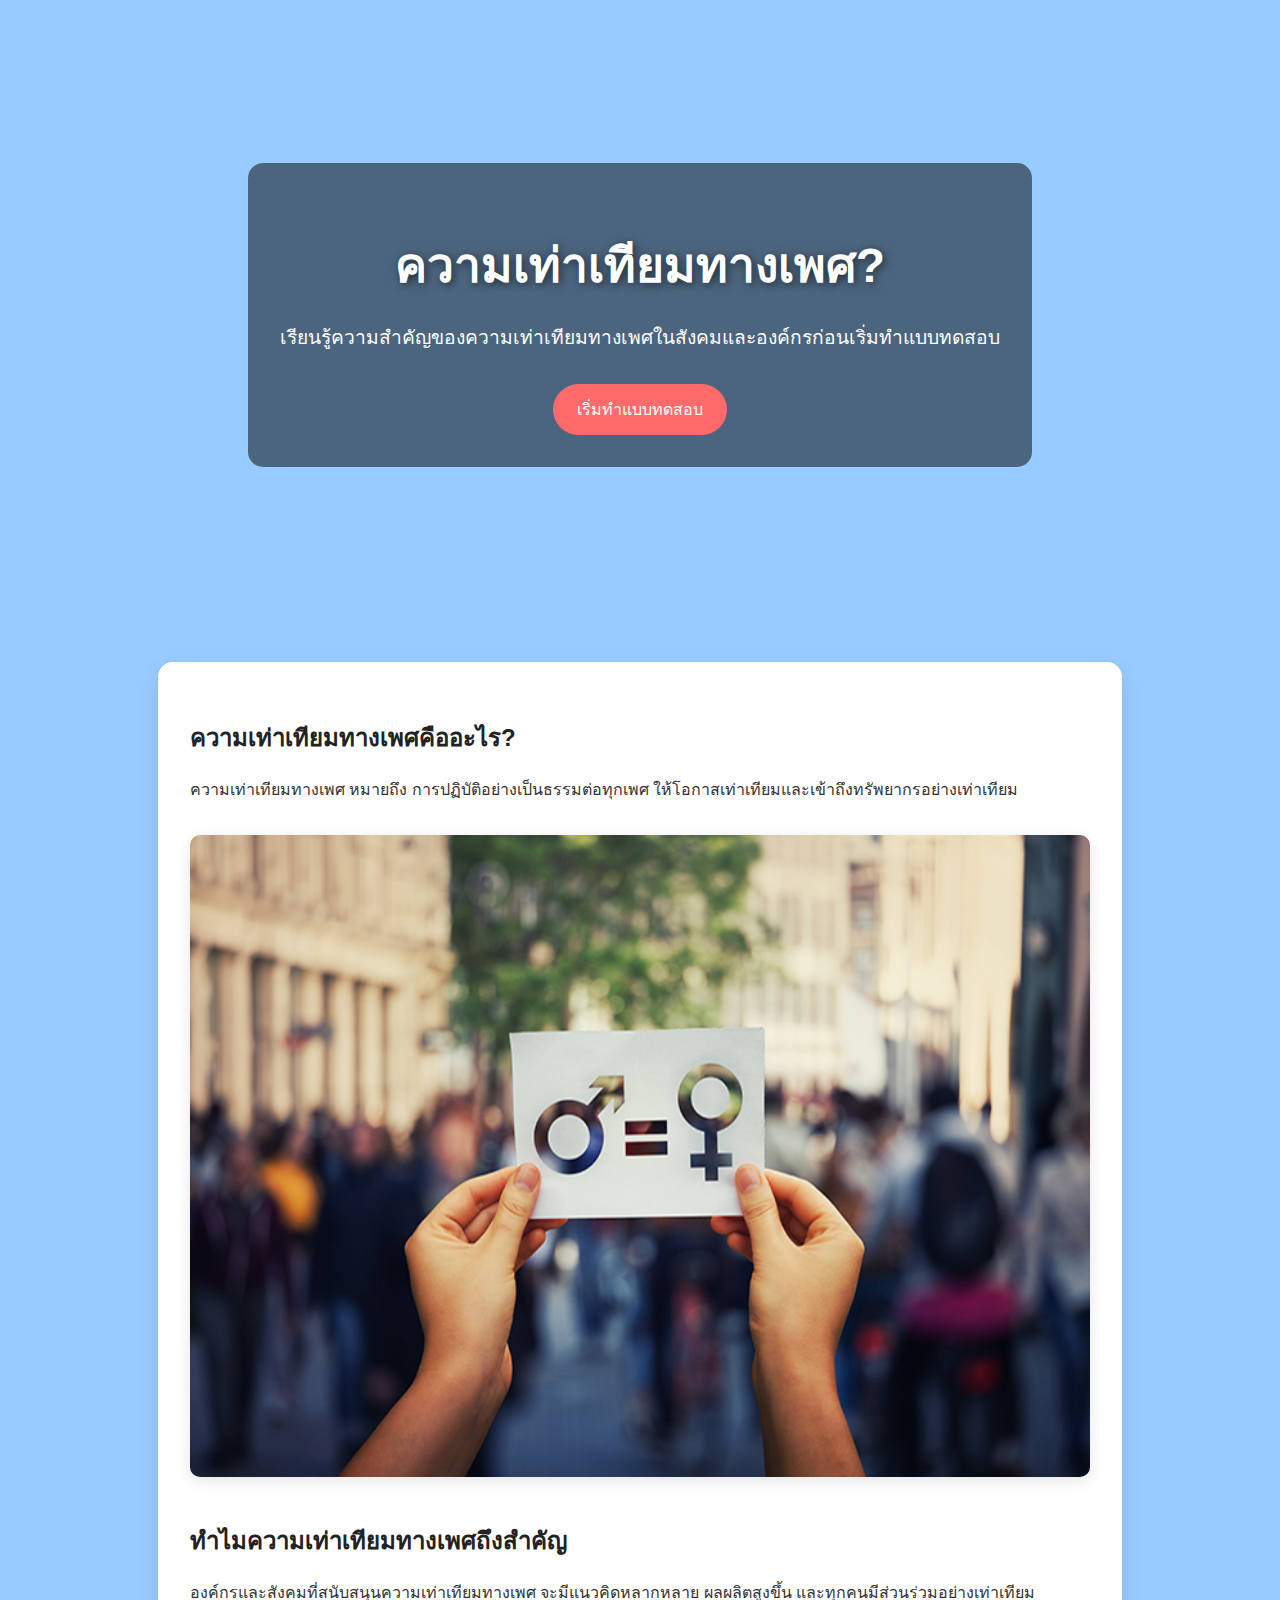
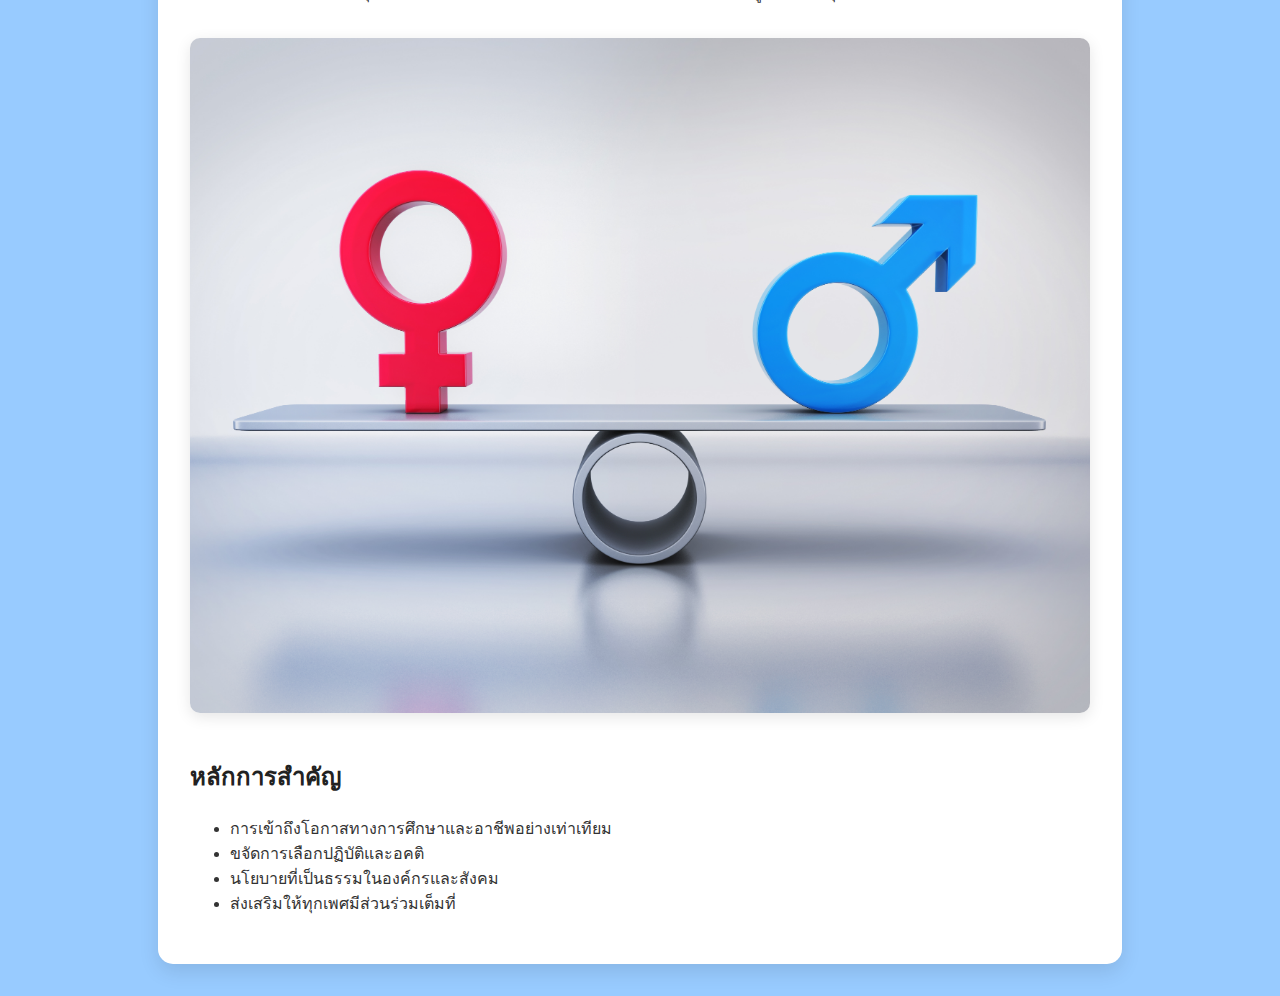
<file: Index.html>
<!DOCTYPE html>
<html lang="th">
<head>
  <meta charset="UTF-8">
  <meta name="viewport" content="width=device-width, initial-scale=1.0">
  <title>Gender Equity Learning</title>
  <link rel="stylesheet" href="Essential/css/style index.css">
</head>
<body>

  <header class="hero">
    <div class="overlay">
      <h1>ความเท่าเทียมทางเพศ?</h1>
      <p>เรียนรู้ความสำคัญของความเท่าเทียมทางเพศในสังคมและองค์กรก่อนเริ่มทำแบบทดสอบ</p>
      <button id="start-quiz">เริ่มทำแบบทดสอบ</button>
    </div>
  </header>

  <section class="content">
    <div class="container">
      <h2>ความเท่าเทียมทางเพศคืออะไร?</h2>
      <p>ความเท่าเทียมทางเพศ หมายถึง การปฏิบัติอย่างเป็นธรรมต่อทุกเพศ ให้โอกาสเท่าเทียมและเข้าถึงทรัพยากรอย่างเท่าเทียม</p>
      <img src="Essential/css/Pic 1.jpg" alt="Gender Equity" class="content-img">

      <h2>ทำไมความเท่าเทียมทางเพศถึงสำคัญ</h2>
      <p>องค์กรและสังคมที่สนับสนุนความเท่าเทียมทางเพศ จะมีแนวคิดหลากหลาย ผลผลิตสูงขึ้น และทุกคนมีส่วนร่วมอย่างเท่าเทียม</p>
      <img src="Essential/css/Pic 2.jpg" alt="Equality" class="content-img">

      <h2>หลักการสำคัญ</h2>
      <ul>
        <li>การเข้าถึงโอกาสทางการศึกษาและอาชีพอย่างเท่าเทียม</li>
        <li>ขจัดการเลือกปฏิบัติและอคติ</li>
        <li>นโยบายที่เป็นธรรมในองค์กรและสังคม</li>
        <li>ส่งเสริมให้ทุกเพศมีส่วนร่วมเต็มที่</li>
      </ul>
    </div>
  </section>

  <script src="Essential/js/script index.js"></script>
</body>
</html>
</file>
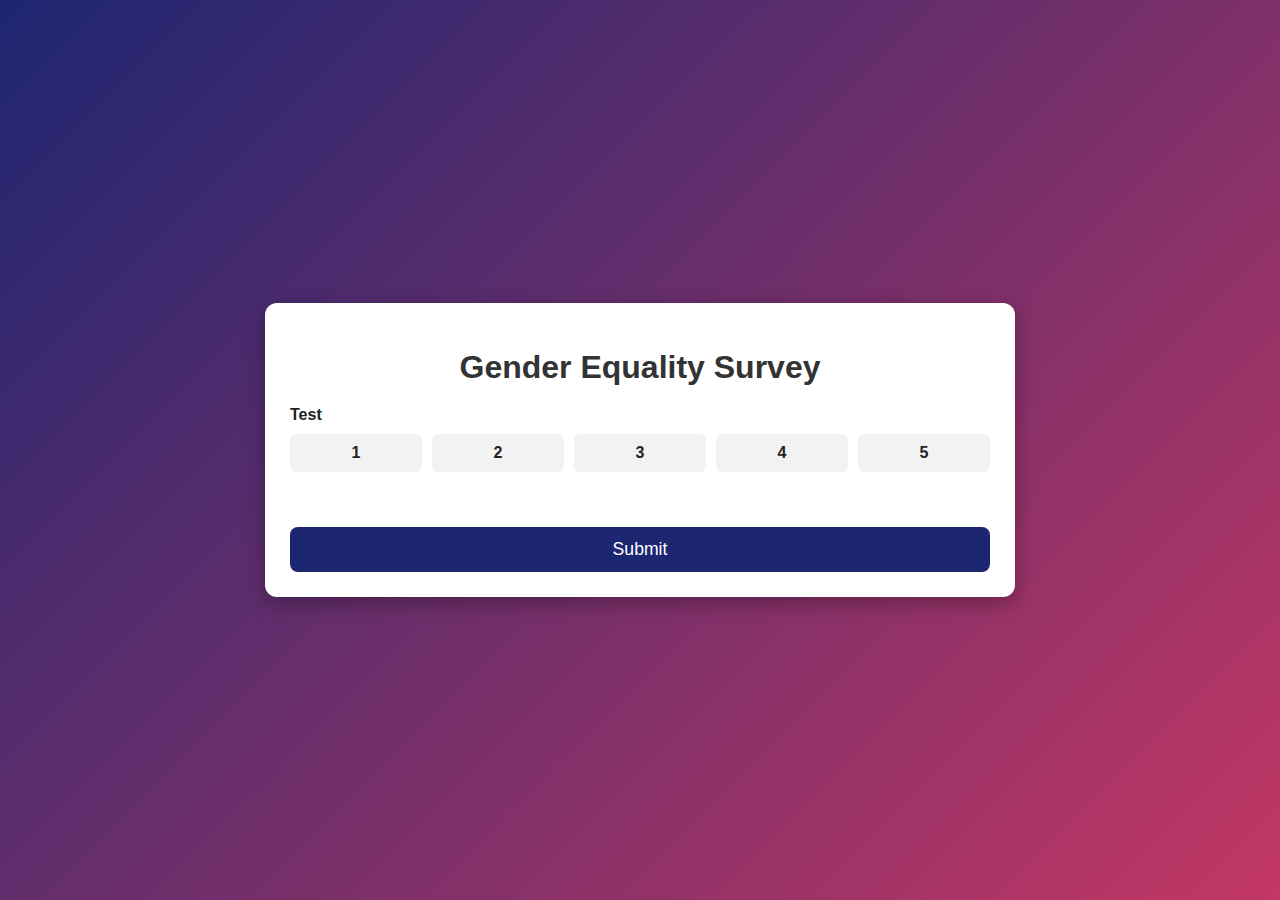
<file: Human Relations/index.html>
<!DOCTYPE html>
<html lang="en">
<head>
  <meta charset="UTF-8">
  <meta name="viewport" content="width=device-width, initial-scale=1.0">
  <title>Gender Equality Survey</title>
  <link rel="stylesheet" href="css/style.css">
</head>
<body>
  <div class="form-container">
    <h1>Gender Equality Survey</h1>

    <!-- Submit to Google Form without leaving page -->
    <form action="https://docs.google.com/forms/d/e/1FAIpQLSeTY5h2CJd-sohe0meDsaiI28dgGz3SG2dZJtmaZP4StexciQ/formResponse" method="POST" target="hidden_iframe">
      
      <!-- Question 1 -->
      <div class="question">
        <label>Test</label>
        <div class="scale">
          <input type="radio" id="q1-1" name="entry.1629103347" value="Test 1" required><label for="q1-1">1</label>
          <input type="radio" id="q1-2" name="entry.1629103347" value="Test 2"><label for="q1-2">2</label>
          <input type="radio" id="q1-3" name="entry.1629103347" value="Test 3"><label for="q1-3">3</label>
          <input type="radio" id="q1-4" name="entry.1629103347" value="Test 4"><label for="q1-4">4</label>
          <input type="radio" id="q1-5" name="entry.1629103347" value="Test 5"><label for="q1-5">5</label>
        </div>
      </div>

      <!-- Question 2 -->
      <!--<div class="question">
        <label>2. All employees are treated fairly regardless of gender.</label>
        <div class="scale">
          <input type="radio" id="q2-1" name="entry.XXXXXXX" value="Test 1" required><label for="q2-1">1</label>
          <input type="radio" id="q2-2" name="entry.XXXXXXX" value="Test 2"><label for="q2-2">2</label>
          <input type="radio" id="q2-3" name="entry.XXXXXXX" value="Test 3"><label for="q2-3">3</label>
          <input type="radio" id="q2-4" name="entry.XXXXXXX" value="Test 4"><label for="q2-4">4</label>
          <input type="radio" id="q2-5" name="entry.XXXXXXX" value="Test 5"><label for="q2-5">5</label>
        </div>
      </div>-->

      <!-- Repeat similar blocks for Q3–Q7 -->
      <!-- Replace entry IDs (XXXXXXX) with your actual form entry IDs -->

      <button type="submit" class="btn-submit">Submit</button>
    </form>

    <!-- Hidden iframe to prevent redirect -->
    <iframe name="hidden_iframe" style="display:none;"></iframe>
  </div>

  <script src="js/script.js"></script>
</body>
</html>
</file>
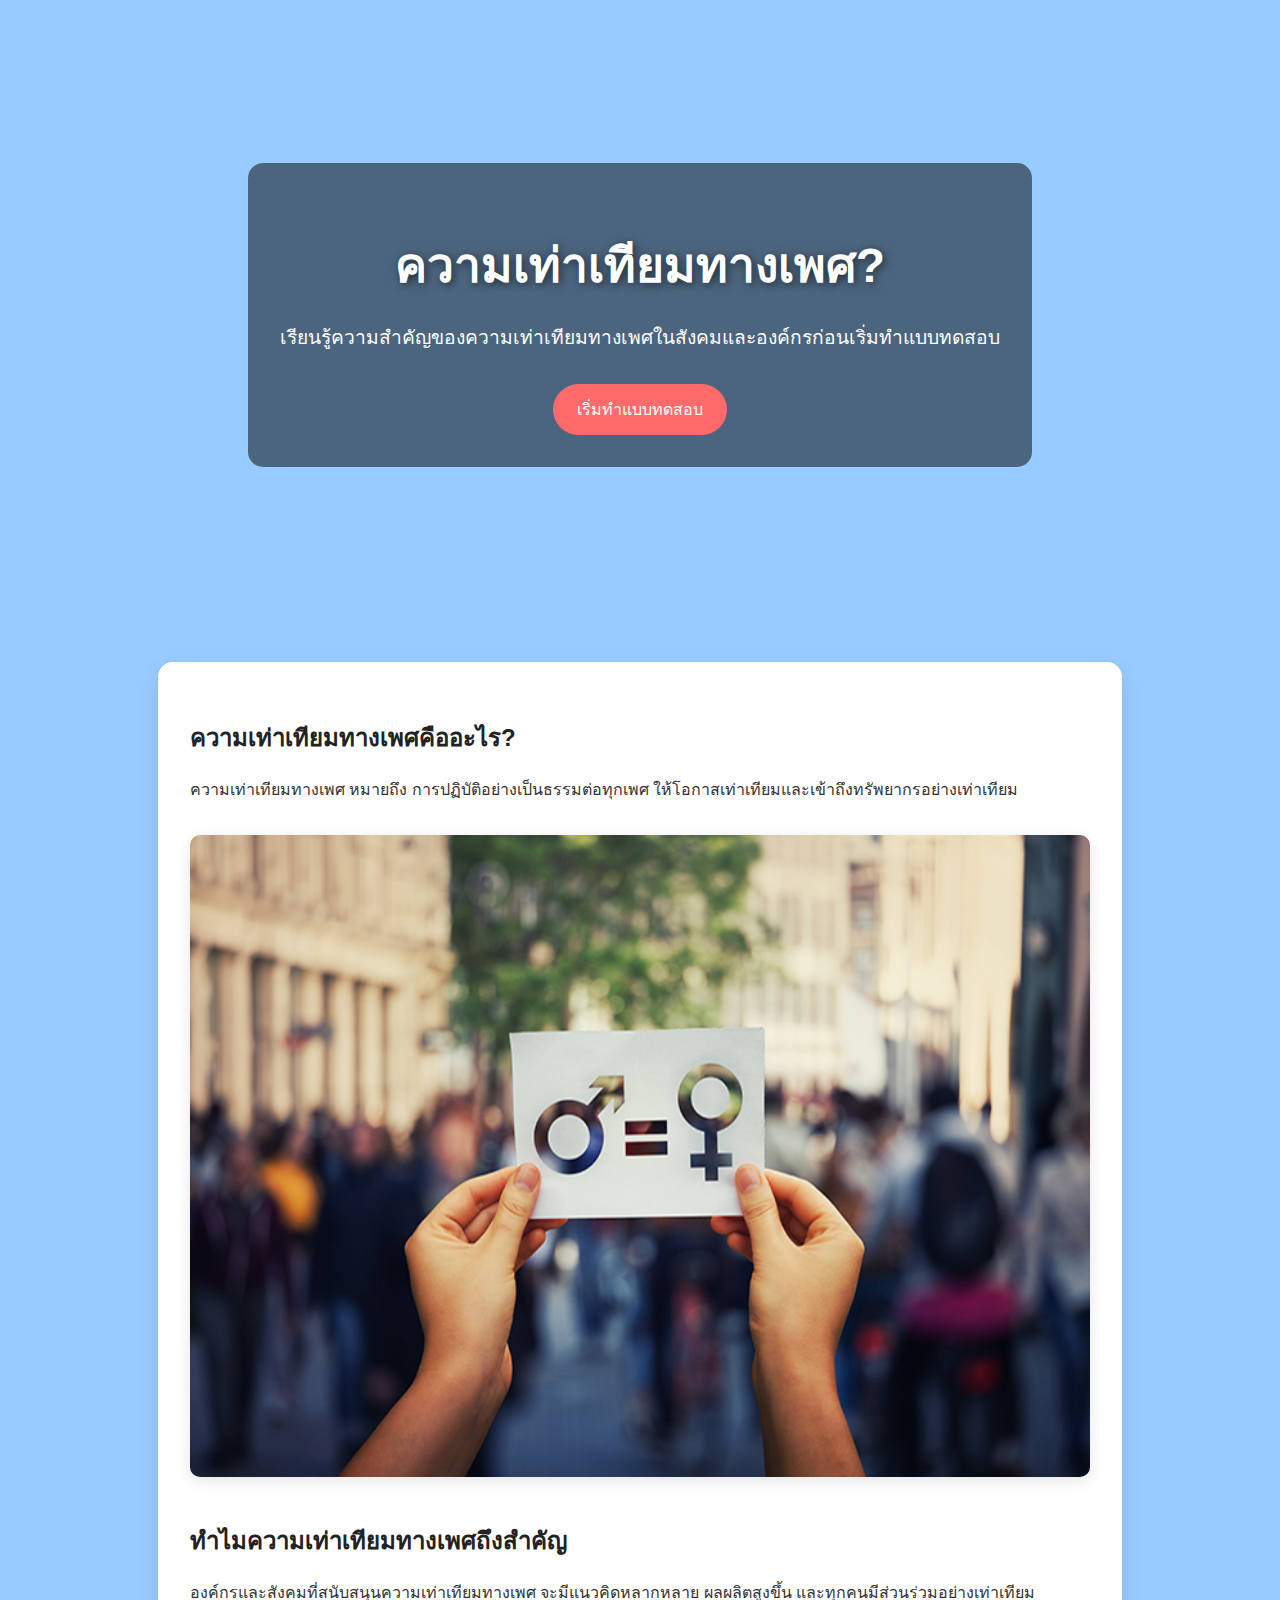
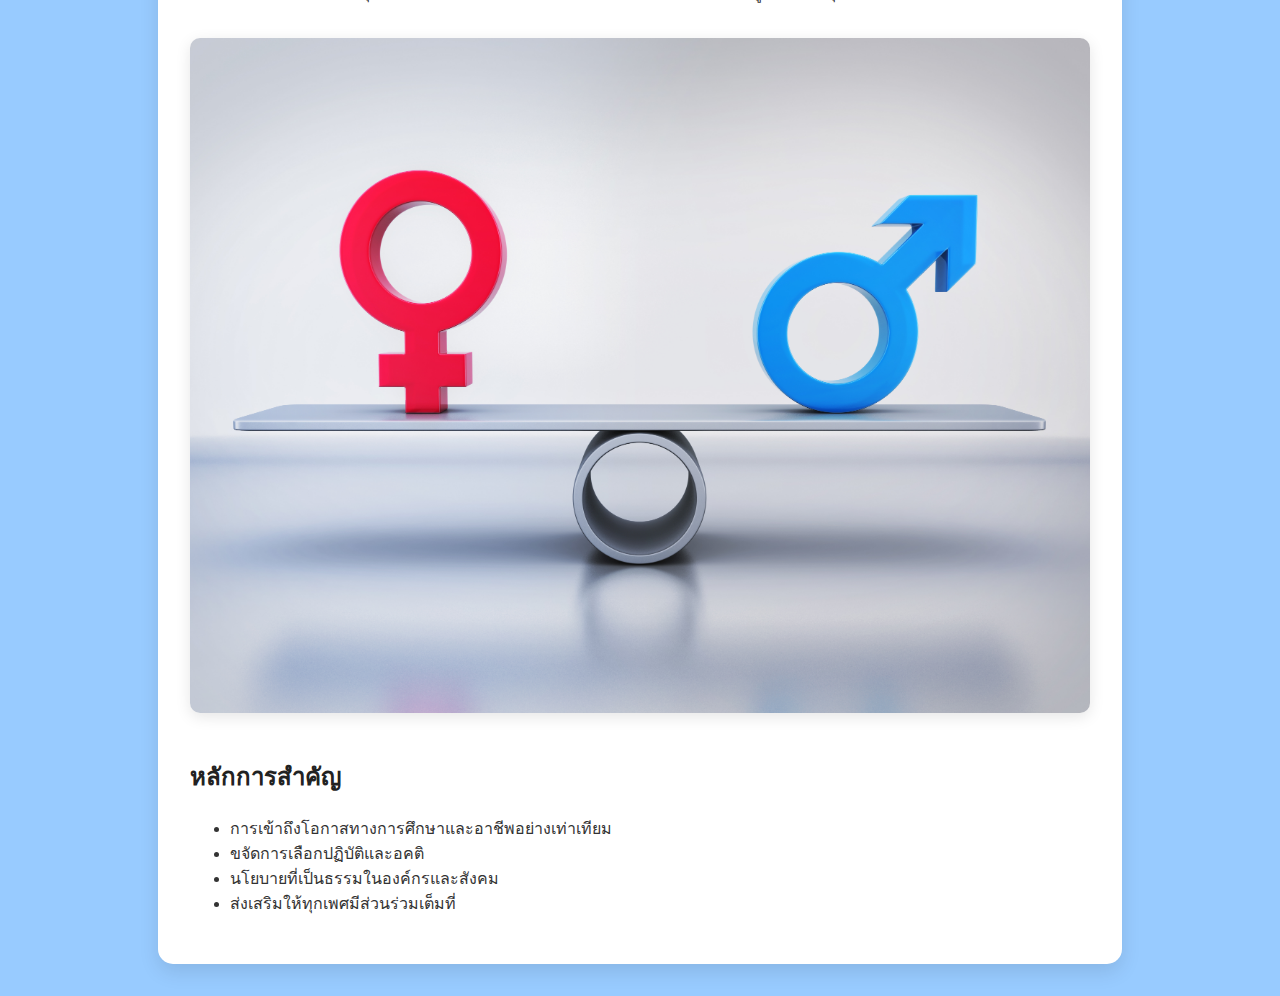
<file: Essential/Home.html>
<!DOCTYPE html>
<html lang="th">
<head>
  <meta charset="UTF-8">
  <meta name="viewport" content="width=device-width, initial-scale=1.0">
  <title>Gender Equity Learning</title>
  <link rel="stylesheet" href="css/style index.css">
</head>
<body>

  <header class="hero">
    <div class="overlay">
      <h1>ความเท่าเทียมทางเพศ?</h1>
      <p>เรียนรู้ความสำคัญของความเท่าเทียมทางเพศในสังคมและองค์กรก่อนเริ่มทำแบบทดสอบ</p>
      <button id="start-quiz">เริ่มทำแบบทดสอบ</button>
    </div>
  </header>

  <section class="content">
    <div class="container">
      <h2>ความเท่าเทียมทางเพศคืออะไร?</h2>
      <p>ความเท่าเทียมทางเพศ หมายถึง การปฏิบัติอย่างเป็นธรรมต่อทุกเพศ ให้โอกาสเท่าเทียมและเข้าถึงทรัพยากรอย่างเท่าเทียม</p>
      <img src="css/Pic 1.jpg" alt="Gender Equity" class="content-img">

      <h2>ทำไมความเท่าเทียมทางเพศถึงสำคัญ</h2>
      <p>องค์กรและสังคมที่สนับสนุนความเท่าเทียมทางเพศ จะมีแนวคิดหลากหลาย ผลผลิตสูงขึ้น และทุกคนมีส่วนร่วมอย่างเท่าเทียม</p>
      <img src="css/Pic 2.jpg" alt="Equality" class="content-img">

      <h2>หลักการสำคัญ</h2>
      <ul>
        <li>การเข้าถึงโอกาสทางการศึกษาและอาชีพอย่างเท่าเทียม</li>
        <li>ขจัดการเลือกปฏิบัติและอคติ</li>
        <li>นโยบายที่เป็นธรรมในองค์กรและสังคม</li>
        <li>ส่งเสริมให้ทุกเพศมีส่วนร่วมเต็มที่</li>
      </ul>
    </div>
  </section>

  <script src="js/script home.js"></script>
</body>
</html>
</file>
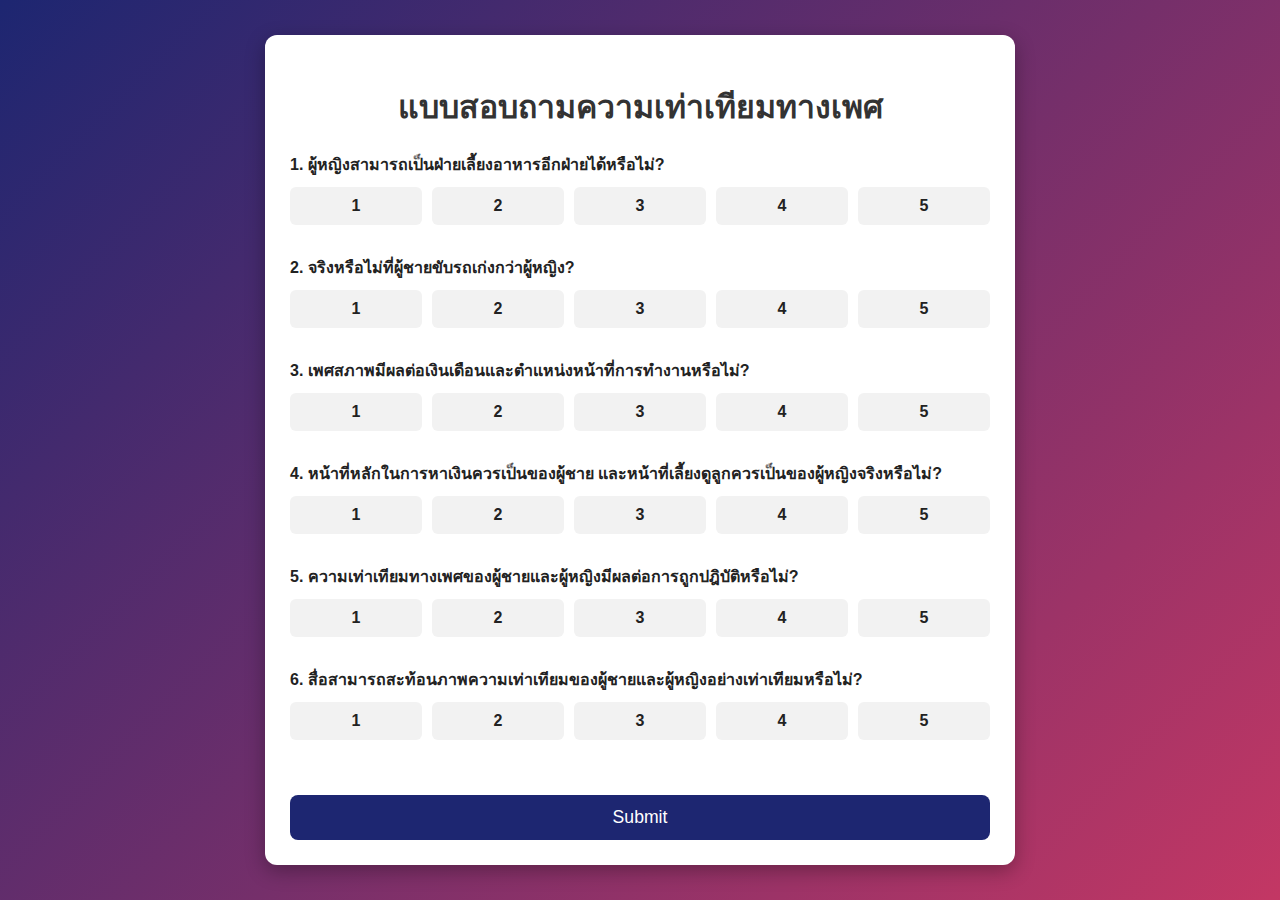
<file: Essential/Quiz.html>
<!DOCTYPE html>
<html lang="en">
<head>
  <meta charset="UTF-8">
  <meta name="viewport" content="width=device-width, initial-scale=1.0">
  <title>แบบสอบถามความเท่าเทียมทางเพศ</title>
  <link rel="stylesheet" href="css/style form.css">
  <link rel="stylesheet" href="css/popup.css">
</head>
<body>
  <div class="form-container">
    <h1>แบบสอบถามความเท่าเทียมทางเพศ</h1>

    <form id="surveyForm" action="https://docs.google.com/forms/d/e/1FAIpQLSfWskveesPWh7ElPagI9TL-xvo9HTNAsKnMkQQ3gOUgzF-cKg/formResponse" method="POST" target="hidden_iframe">
      
      <div class="question">
        <label>1. ผู้หญิงสามารถเป็นฝ่ายเลี้ยงอาหารอีกฝ่ายได้หรือไม่?</label>
        <div class="scale">
          <input type="radio" id="q1-1" name="entry.263131058" value="1" required><label for="q1-1">1</label>
          <input type="radio" id="q1-2" name="entry.263131058" value="2"><label for="q1-2">2</label>
          <input type="radio" id="q1-3" name="entry.263131058" value="3"><label for="q1-3">3</label>
          <input type="radio" id="q1-4" name="entry.263131058" value="4"><label for="q1-4">4</label>
          <input type="radio" id="q1-5" name="entry.263131058" value="5"><label for="q1-5">5</label>
        </div>
      </div>

      <div class="question">
        <label>2. จริงหรือไม่ที่ผู้ชายขับรถเก่งกว่าผู้หญิง?</label>
        <div class="scale">
          <input type="radio" id="q2-1" name="entry.1069854111" value="1" required><label for="q2-1">1</label>
          <input type="radio" id="q2-2" name="entry.1069854111" value="2"><label for="q2-2">2</label>
          <input type="radio" id="q2-3" name="entry.1069854111" value="3"><label for="q2-3">3</label>
          <input type="radio" id="q2-4" name="entry.1069854111" value="4"><label for="q2-4">4</label>
          <input type="radio" id="q2-5" name="entry.1069854111" value="5"><label for="q2-5">5</label>
        </div>
      </div>

      <div class="question">
        <label>3. เพศสภาพมีผลต่อเงินเดือนและตำแหน่งหน้าที่การทำงานหรือไม่?</label>
        <div class="scale">
          <input type="radio" id="q2-1" name="entry.1245709458" value="1" required><label for="q3-1">1</label>
          <input type="radio" id="q2-2" name="entry.1245709458" value="2"><label for="q3-2">2</label>
          <input type="radio" id="q2-3" name="entry.1245709458" value="3"><label for="q3-3">3</label>
          <input type="radio" id="q2-4" name="entry.1245709458" value="4"><label for="q3-4">4</label>
          <input type="radio" id="q2-5" name="entry.1245709458" value="5"><label for="q3-5">5</label>
        </div>
      </div>

      <div class="question">
        <label>4. หน้าที่หลักในการหาเงินควรเป็นของผู้ชาย และหน้าที่เลี้ยงดูลูกควรเป็นของผู้หญิงจริงหรือไม่?</label>
        <div class="scale">
          <input type="radio" id="q2-1" name="entry.1159457405" value="1" required><label for="q4-1">1</label>
          <input type="radio" id="q2-2" name="entry.1159457405" value="2"><label for="q4-2">2</label>
          <input type="radio" id="q2-3" name="entry.1159457405" value="3"><label for="q4-3">3</label>
          <input type="radio" id="q2-4" name="entry.1159457405" value="4"><label for="q4-4">4</label>
          <input type="radio" id="q2-5" name="entry.1159457405" value="5"><label for="q4-5">5</label>
        </div>
      </div>

      <div class="question">
        <label>5. ความเท่าเทียมทางเพศของผู้ชายและผู้หญิงมีผลต่อการถูกปฎิบัติหรือไม่?</label>
        <div class="scale">
          <input type="radio" id="q2-1" name="entry.1885649276" value="1" required><label for="q5-1">1</label>
          <input type="radio" id="q2-2" name="entry.1885649276" value="2"><label for="q5-2">2</label>
          <input type="radio" id="q2-3" name="entry.1885649276" value="3"><label for="q5-3">3</label>
          <input type="radio" id="q2-4" name="entry.1885649276" value="4"><label for="q5-4">4</label>
          <input type="radio" id="q2-5" name="entry.1885649276" value="5"><label for="q5-5">5</label>
        </div>
      </div>

      <div class="question">
        <label>6. สื่อสามารถสะท้อนภาพความเท่าเทียมของผู้ชายและผู้หญิงอย่างเท่าเทียมหรือไม่?</label>
        <div class="scale">
          <input type="radio" id="q2-1" name="entry.1881161447" value="1" required><label for="q6-1">1</label>
          <input type="radio" id="q2-2" name="entry.1881161447" value="2"><label for="q6-2">2</label>
          <input type="radio" id="q2-3" name="entry.1881161447" value="3"><label for="q6-3">3</label>
          <input type="radio" id="q2-4" name="entry.1881161447" value="4"><label for="q6-4">4</label>
          <input type="radio" id="q2-5" name="entry.1881161447" value="5"><label for="q6-5">5</label>
        </div>
      </div>
      <button type="submit" class="btn-submit">Submit</button>
    </form>
    

    <div class="popup" id="thankyouPopup">
      <div class="popup-content">
        <h2>ขอบคุณสำหรับการตอบแบบสอบถาม!</h2>
        <a href="Home.html">กลับไปหน้าแรก</a>
      </div>
    </div>

    <iframe name="hidden_iframe" style="display:none;"></iframe>
  </div>

  <script src="js/script form.js"></script>
</body>
</html>
</file>
<file: Essential/css/style index.css>
body {
  font-family: 'Segoe UI', Tahoma, Geneva, Verdana, sans-serif;
  margin: 0;
  padding: 0;
  background: #98cbff;
  color: #333;
}

.hero {
  position: relative;
  height: 70vh;
  background: url('') center/cover no-repeat;
  display: flex;
  align-items: center;
  justify-content: center;
  text-align: center;
  color: #fff;
}

.hero .overlay {
  background-color: rgba(0,0,0,0.5);
  padding: 2rem;
  border-radius: 15px;
  animation: fadeIn 1s ease-in-out;
}

.hero h1 {
  font-size: 3rem;
  margin-bottom: 1rem;
  text-shadow: 2px 2px 10px rgba(0,0,0,0.6);
}

.hero p {
  font-size: 1.2rem;
  margin-bottom: 2rem;
}

.hero button {
  padding: 0.8rem 1.5rem;
  font-size: 1rem;
  background: #ff6b6b;
  border: none;
  border-radius: 50px;
  color: #fff;
  cursor: pointer;
  transition: 0.3s;
}

.hero button:hover {
  background: #ff4757;
  transform: scale(1.05);
}

.content {
  max-width: 900px;
  margin: 2rem auto;
  padding: 2rem;
  background: #fff;
  border-radius: 15px;
  box-shadow: 0 8px 20px rgba(0,0,0,0.1);
}

.content h2 {
  color: #222;
  margin-top: 1.5rem;
}

.content p {
  line-height: 1.6;
}

.content-img {
  width: 100%;
  margin: 1rem 0;
  border-radius: 10px;
  box-shadow: 0 4px 15px rgba(0,0,0,0.1);
}

@keyframes fadeIn {
  from {opacity: 0; transform: translateY(-20px);}
  to {opacity: 1; transform: translateY(0);}
}
</file>
<file: Human Relations/css/style.css>
body {
  font-family: Arial, sans-serif;
  background: linear-gradient(135deg, #1d2671, #c33764);
  margin: 0;
  padding: 0;
  display: flex;
  justify-content: center;
  align-items: center;
  min-height: 100vh;
}
.form-container {
  background: #fff;
  border-radius: 12px;
  box-shadow: 0 6px 20px rgba(0,0,0,0.3);
  padding: 25px;
  max-width: 700px;
  width: 95%;
}
h1 {
  text-align: center;
  color: #333;
  margin-bottom: 20px;
}
.question {
  margin: 20px 0;
}
.question label {
  font-weight: bold;
  display: block;
  margin-bottom: 10px;
  color: #222;
}
.scale {
  display: flex;
  justify-content: space-between;
  gap: 10px;
}
.scale label {
  flex: 1;
  text-align: center;
  background: #f2f2f2;
  padding: 10px;
  border-radius: 6px;
  cursor: pointer;
  transition: background 0.2s;
}
.scale input[type="radio"] {
  display: none;
}
.scale input[type="radio"]:checked + label {
  background: #c33764;
  color: white;
  font-weight: bold;
}
.btn-submit {
  margin-top: 25px;
  width: 100%;
  padding: 12px;
  border: none;
  border-radius: 8px;
  font-size: 1.1rem;
  color: white;
  background: #1d2671;
  cursor: pointer;
  transition: background 0.3s;
}
.btn-submit:hover {
  background: #11194d;
}
</file>
<file: Essential/css/style form.css>
body {
  font-family: Arial, sans-serif;
  background: linear-gradient(135deg, #1d2671, #c33764);
  margin: 0;
  padding: 0;
  display: flex;
  justify-content: center;
  align-items: center;
  min-height: 100vh;
}
.form-container {
  background: #fff;
  border-radius: 12px;
  box-shadow: 0 6px 20px rgba(0,0,0,0.3);
  padding: 25px;
  max-width: 700px;
  width: 95%;
}
h1 {
  text-align: center;
  color: #333;
  margin-bottom: 20px;
}
h2 {
  text-align: center;
  color: #333;
  margin-bottom: 20px;
}
.question {
  margin: 20px 0;
}
.question label {
  font-weight: bold;
  display: block;
  margin-bottom: 10px;
  color: #222;
}
.scale {
  display: flex;
  justify-content: space-between;
  gap: 10px;
}
.scale label {
  flex: 1;
  text-align: center;
  background: #f2f2f2;
  padding: 10px;
  border-radius: 6px;
  cursor: pointer;
  transition: background 0.2s;
}
.scale input[type="radio"] {
  display: none;
}
.scale input[type="radio"]:checked + label {
  background: #c33764;
  color: white;
  font-weight: bold;
}
.btn-submit {
  margin-top: 25px;
  width: 100%;
  padding: 12px;
  border: none;
  border-radius: 8px;
  font-size: 1.1rem;
  color: white;
  background: #1d2671;
  cursor: pointer;
  transition: background 0.3s;
}
.btn-submit:hover {
  background: #11194d;
}
</file>
<file: Essential/css/popup.css>
.popup {
  display: none;
  position: fixed;
  top: 0;
  left: 0;
  width: 100%;
  height: 100%;
  background-color: rgba(0,0,0,0.6);
  justify-content: center;
  align-items: center;
  z-index: 1000;
}

.popup-content {
  background: #fff;
  padding: 30px;
  border-radius: 12px;
  text-align: center;
  max-width: 400px;
  width: 90%;
  box-shadow: 0 6px 20px rgba(0,0,0,0.3);
}

.popup-content a {
  display: inline-block;
  margin-top: 15px;
  padding: 10px 20px;
  background: #1d2671;
  color: white;
  text-decoration: none;
  border-radius: 6px;
  transition: background 0.3s;
}
.popup-content a:hover {
  background: #11194d;
}
</file>
